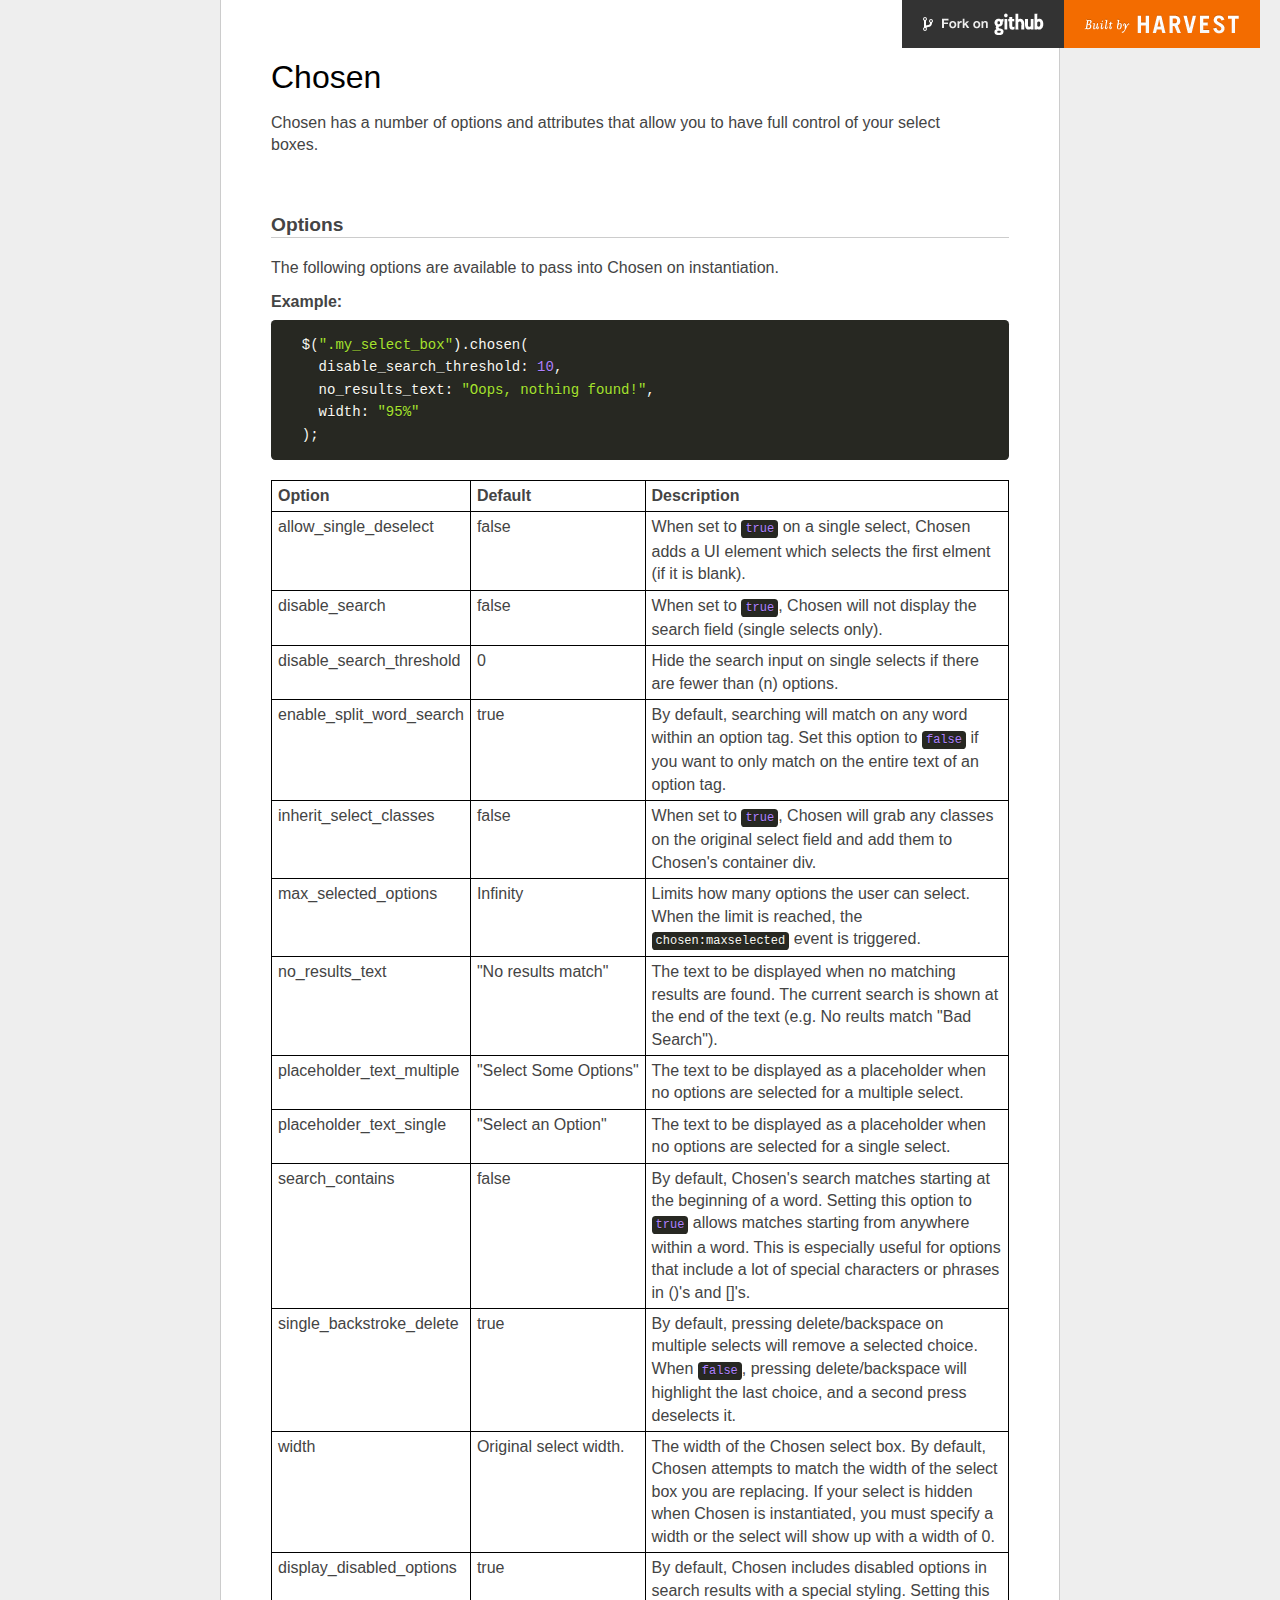
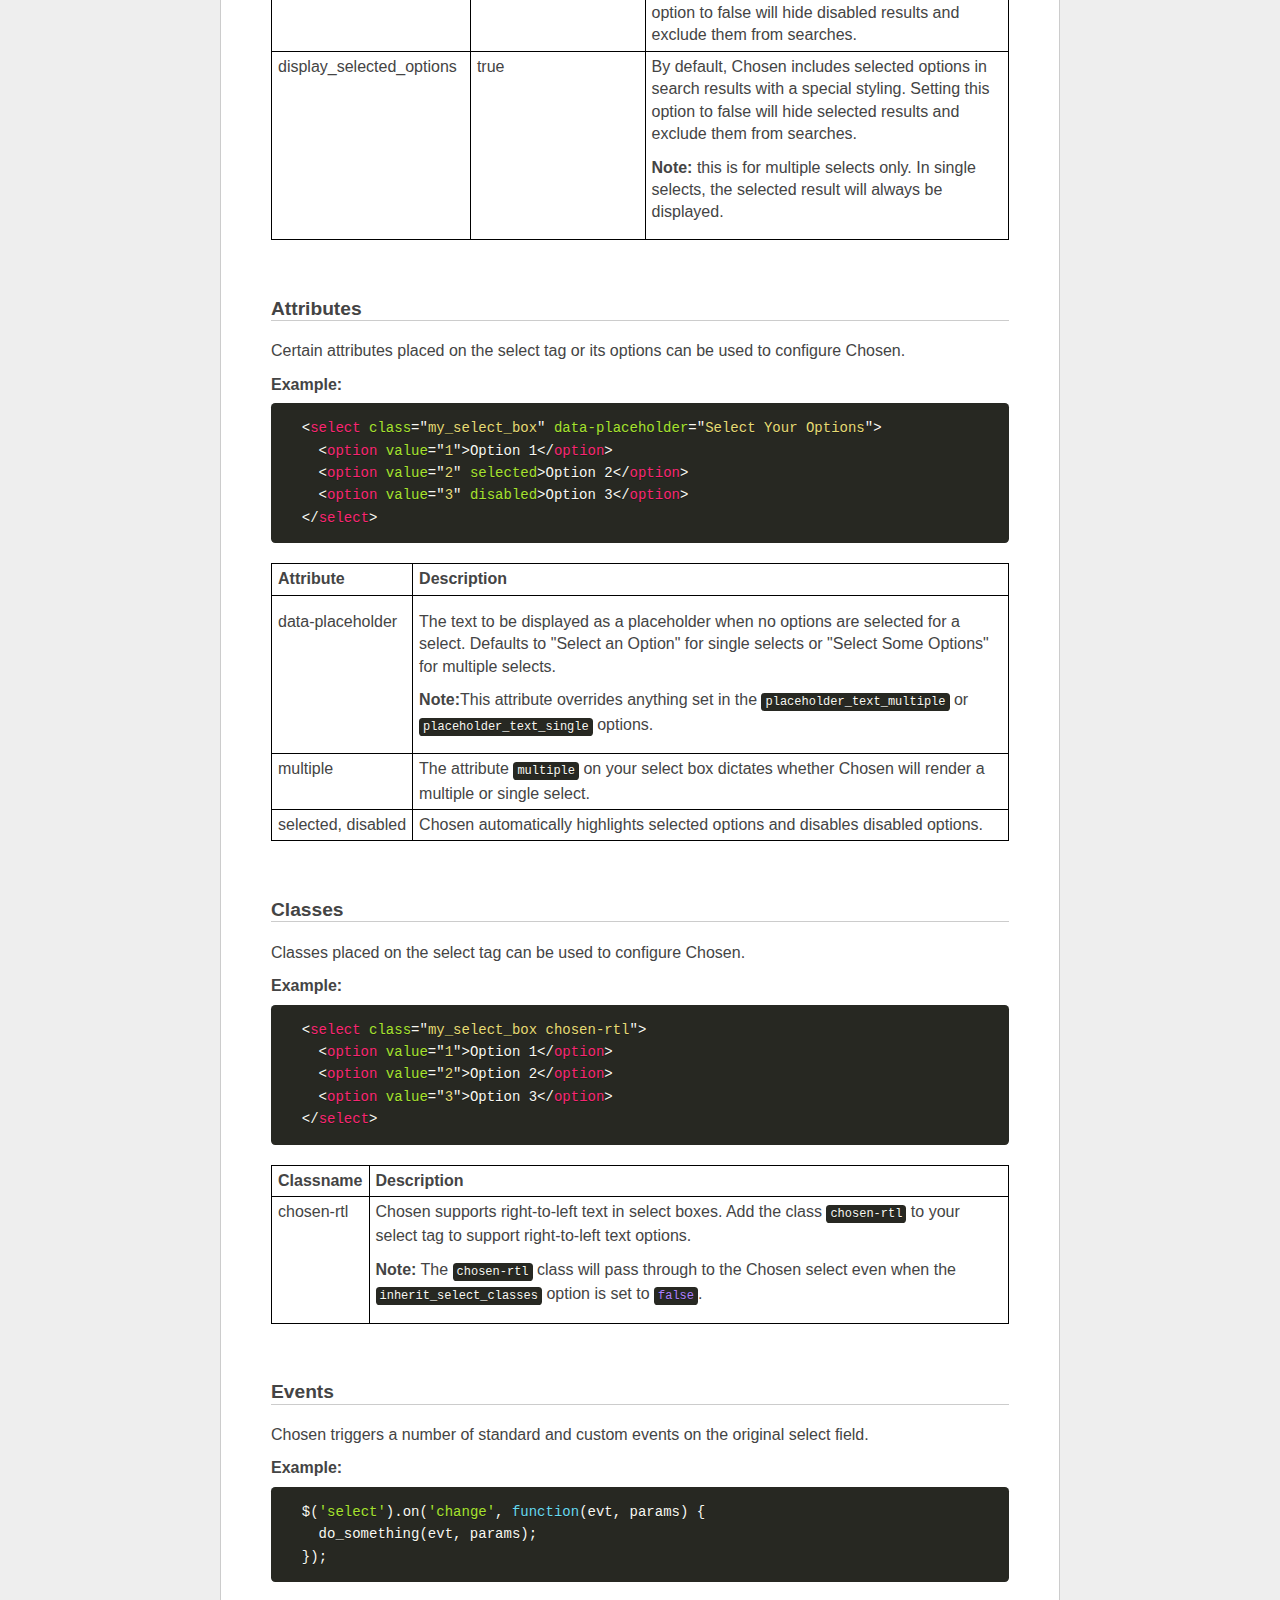
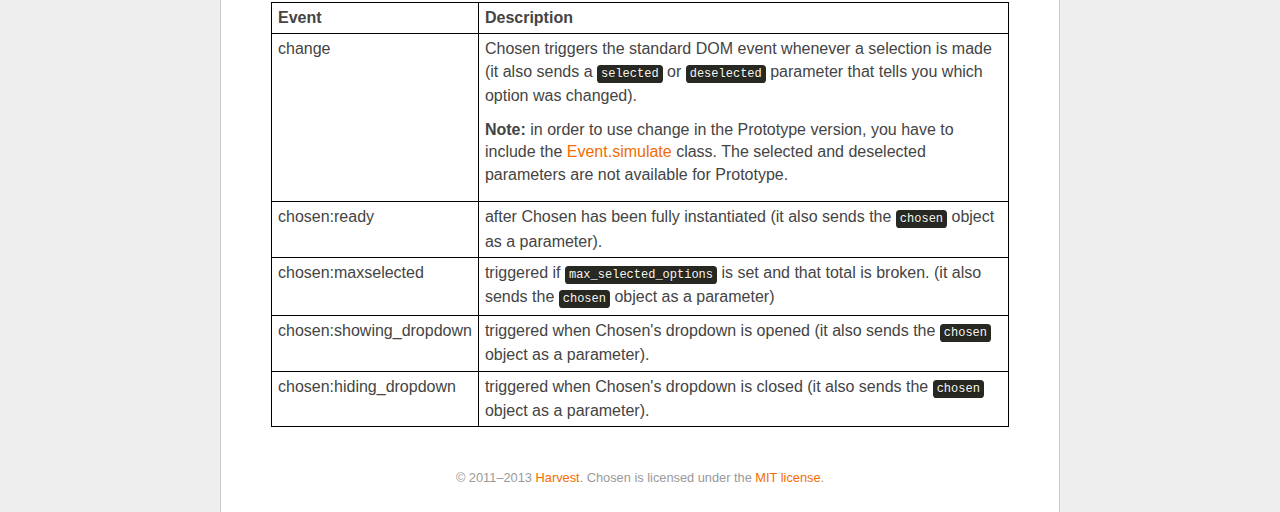
<file: static/bower_components/chosen/options.html>
<!doctype html>
<html lang="en">
<head>
  <meta charset="utf-8">
  <title>Chosen: A jQuery Plugin by Harvest to Tame Unwieldy Select Boxes</title>
  <link rel="stylesheet" href="docsupport/style.css">
  <link rel="stylesheet" href="docsupport/prism.css">
  <link rel="stylesheet" href="chosen.css">
  <style type="text/css" media="all">
    /* fix rtl for demo */
    .chosen-rtl .chosen-drop { left: -9000px; }
  </style>
</head>
<body>
  <div id="container">
    <div id="content">
      <header>
        <h1>Chosen</h1>
      </header>
      <p>Chosen has a number of options and attributes that allow you to have full control of your select boxes.</p>

      <h2><a name="options" class="anchor" href="#options">Options</a></h2>
      <p>The following options are available to pass into Chosen on instantiation.</p>

      <h3>Example:</h3>
<pre>
  <code class="language-javascript">$(".my_select_box").chosen(
    disable_search_threshold: 10,
    no_results_text: "Oops, nothing found!",
    width: "95%"
  );</code>
</pre>

      <table class="docs-table">
        <tr>
          <th>Option</th><th>Default</th><th>Description</th>
        </tr>
        <tr>
          <td>allow_single_deselect</td>
          <td>false</td>
          <td>When set to <code class="language-javascript">true</code> on a single select, Chosen adds a UI element which selects the first elment (if it is blank).</td>
        </tr>
        <tr>
          <td>disable_search</td>
          <td>false</td>
          <td>When set to <code class="language-javascript">true</code>, Chosen will not display the search field (single selects only).</td>
        </tr>
        <tr>
          <td>disable_search_threshold</td>
          <td>0</td>
          <td>Hide the search input on single selects if there are fewer than (n) options.</td>
        </tr>
        <tr>
          <td>enable_split_word_search</td>
          <td>true</td>
          <td>By default, searching will match on any word within an option tag. Set this option to <code class="language-javascript">false</code> if you want to only match on the entire text of an option tag.</td>
        </tr>
        <tr>
          <td>inherit_select_classes</td>
          <td>false</td>
          <td>When set to <code class="language-javascript">true</code>, Chosen will grab any classes on the original select field and add them to Chosen's container div.</td>
        </tr>
        <tr>
        <tr>
          <td>max_selected_options</td>
          <td>Infinity</td>
          <td>Limits how many options the user can select. When the limit is reached, the <code class="language-javascript">chosen:maxselected</code> event is triggered.</td>
        </tr>
        <tr>
          <td>no_results_text</td>
          <td>"No results match"</td>
          <td>The text to be displayed when no matching results are found. The current search is shown at the end of the text (e.g. 
           No reults match "Bad Search").</td>
        </tr>
        <tr>
          <td>placeholder_text_multiple</td>
          <td>"Select Some Options"</td>
          <td>The text to be displayed as a placeholder when no options are selected for a multiple select.</td>
        </tr>
        </tr>
          <td>placeholder_text_single</td>
          <td>"Select an Option"</td>
          <td>The text to be displayed as a placeholder when no options are selected for a single select.</td>
        </tr>
        <tr>
          <td>search_contains</td>
          <td>false</td>
          <td>By default, Chosen's search matches starting at the beginning of a word. Setting this option to <code class="language-javascript">true</code> allows matches starting from anywhere within a word. This is especially useful for options that include a lot of special characters or phrases in ()'s and []'s.</td>
        </tr>
        <tr>
          <td>single_backstroke_delete</td>
          <td>true</td>
          <td>By default, pressing delete/backspace on multiple selects will remove a selected choice. When <code class="language-javascript">false</code>, pressing delete/backspace will highlight the last choice, and a second press deselects it.</td>
        </tr>
        <tr>
          <td>width</td>
          <td>Original select width.</td>
          <td>The width of the Chosen select box. By default, Chosen attempts to match the width of the select box you are replacing. If your select is hidden when Chosen is instantiated, you must specify a width or the select will show up with a width of 0.</td>
        </tr>
        <tr>
          <td>display_disabled_options</td>
          <td>true</td>
          <td>By default, Chosen includes disabled options in search results with a special styling. Setting this option to false will hide disabled results and exclude them from searches.</td>
        </tr>
        <tr>
          <td>display_selected_options</td>
          <td>true</td>
          <td>
            <p>By default, Chosen includes selected options in search results with a special styling. Setting this option to false will hide selected results and exclude them from searches.</p>
            <p><strong>Note:</strong> this is for multiple selects only. In single selects, the selected result will always be displayed.</p>
          </td>
        </tr>
      </table>

      <h2><a name="attributes" class="anchor" href="#attributes">Attributes</a></h2>
      <p>Certain attributes placed on the select tag or its options can be used to configure Chosen.</p>

      <h3>Example:</h3>

<pre>
  <code class="language-markup">&lt;select class="my_select_box" data-placeholder="Select Your Options"&gt;
    &lt;option value="1"&gt;Option 1&lt;/option&gt;
    &lt;option value="2" selected&gt;Option 2&lt;/option&gt;
    &lt;option value="3" disabled&gt;Option 3&lt;/option&gt;
  &lt;/select&gt;</code>
</pre>

      <table class="docs-table">
        <tr>
          <th>Attribute</th><th>Description</th>
        </tr>
        <tr>
          <td>data-placeholder</td>
          <td>
            </p>The text to be displayed as a placeholder when no options are selected for a select. Defaults to "Select an Option" for single selects or "Select Some Options" for multiple selects.</p>
            <p><strong>Note:</strong>This attribute overrides anything set in the <code class="language-javascript">placeholder_text_multiple</code> or <code class="language-javascript">placeholder_text_single</code> options.</p>
          </td>
        </tr>
        <tr>
          <td>multiple</td>
          <td>The attribute <code class="language-html">multiple</code> on your select box dictates whether Chosen will render a multiple or single select.</td>
        </tr>
        <tr>
          <td>selected, disabled</td>
          <td>Chosen automatically highlights selected options and disables disabled options.</td>
        </tr>
      </table>

      <h2><a name="classes" class="anchor" href="#classes">Classes</a></h2>
      <p>Classes placed on the select tag can be used to configure Chosen.</p>

      <h3>Example:</h3>

<pre>
  <code class="language-markup">&lt;select class="my_select_box chosen-rtl"&gt;
    &lt;option value="1"&gt;Option 1&lt;/option&gt;
    &lt;option value="2"&gt;Option 2&lt;/option&gt;
    &lt;option value="3"&gt;Option 3&lt;/option&gt;
  &lt;/select&gt;</code>
</pre>

      <table class="docs-table">
        <tr>
          <th>Classname</th>
          <th>Description</th>
        <tr>
          <td>chosen-rtl</td>
          <td>
            <p>Chosen supports right-to-left text in select boxes. Add the class <code class="language-html">chosen-rtl</code> to your select tag to support right-to-left text options.</p>
            <p><strong>Note:</strong> The <code class="language-html">chosen-rtl</code> class will pass through to the Chosen select even when the <code class="language-javascript">inherit_select_classes</code> option is set to <code class="language-javascript">false</code>.</p>
          </td>
        <tr>
      </table>

      <h2><a name="events" class="anchor" href="#events">Events</a></h2>
      <p>Chosen triggers a number of standard and custom events on the original select field.</p>

      <h3>Example:</h3>

<pre>
  <code class="language-javascript">$('select').on('change', function(evt, params) {
    do_something(evt, params);
  });</code>
</pre>

      <table class="docs-table">
        <tr>
          <th>Event</th><th>Description</th>
        </tr>
        <tr>
          <td>change</td>
          <td>
            <p>Chosen triggers the standard DOM event whenever a selection is made (it also sends a <code class="language-javascript">selected</code> or <code class="language-javascript">deselected</code> parameter that tells you which option was changed).</p>
            <p><strong>Note:</strong> in order to use change in the Prototype version, you have to include the <a href="https://github.com/kangax/protolicious/blob/5b56fdafcd7d7662c9d648534225039b2e78e371/event.simulate.js">Event.simulate</a> class. The selected and deselected parameters are not available for Prototype.</p>
          </td>
        </tr>
        <tr>
          <td>chosen:ready</td>
          <td>after Chosen has been fully instantiated (it also sends the <code class="language-javascript">chosen</code> object as a parameter).</td>
        </tr>
        <tr>
          <td>chosen:maxselected</td>
          <td>triggered if <code class="language-javascript">max_selected_options</code> is set and that total is broken. (it also sends the <code class="language-javascript">chosen</code> object as a parameter)</td>
        </tr>
        <tr>
          <td>chosen:showing_dropdown</td>
          <td>triggered when Chosen's dropdown is opened (it also sends the <code class="language-javascript">chosen</code> object as a parameter).</td>
        </tr>
        <tr>
          <td>chosen:hiding_dropdown</td>
          <td>triggered when Chosen's dropdown is closed (it also sends the <code class="language-javascript">chosen</code> object as a parameter).</td>
        </tr>
      </table>

      <footer>
        &copy; 2011&ndash;2013 <a href="http://www.getharvest.com/">Harvest</a>. Chosen is licensed under the <a href="https://github.com/harvesthq/chosen/blob/master/LICENSE.md">MIT license</a>.
      </footer>

    </div>
  </div>
  <div class="oss-bar">
    <ul>
      <li><a class="fork" href="https://github.com/harvesthq/chosen">Fork on Github</a></li>
      <li><a class="harvest" href="http://www.getharvest.com/">Built by Harvest</a></li>
    </ul>
  </div>
  <script src="docsupport/prism.js" type="text/javascript" charset="utf-8"></script>
</body>
</html>
</file>
<file: static/bower_components/chosen/docsupport/prism.css>
/**
 * okaidia theme for JavaScript, CSS and HTML
 * Loosely based on Monokai textmate theme by http://www.monokai.nl/
 * @author ocodia
 */

code[class*="language-"],
pre[class*="language-"] {
	color: #f8f8f2;
	text-shadow: 0 1px rgba(0,0,0,0.3);
	font-family: Consolas, Monaco, 'Andale Mono', monospace;
	direction: ltr;
	text-align: left;
	white-space: pre;
	word-spacing: normal;
	
	-moz-tab-size: 4;
	-o-tab-size: 4;
	tab-size: 4;
	
	-webkit-hyphens: none;
	-moz-hyphens: none;
	-ms-hyphens: none;
	hyphens: none;
}

/* Code blocks */
pre[class*="language-"] {
	padding: 1em;
	margin: .5em 0;
	overflow: auto;	
	border-radius: 0.3em;
}

:not(pre) > code[class*="language-"],
pre[class*="language-"] {
	background: #272822;
}

/* Inline code */
:not(pre) > code[class*="language-"] {
	padding: .1em;
	border-radius: .3em;
}

.token.comment,
.token.prolog,
.token.doctype,
.token.cdata {
	color: slategray;
}

.token.punctuation {
	color: #f8f8f2;
}

.namespace {
	opacity: .7;
}

.token.property,
.token.tag {
	color: #f92672;
}

.token.boolean,
.token.number{
	color: #ae81ff;
}

.token.selector,
.token.attr-name,
.token.string {
	color: #a6e22e;
}


.token.operator,
.token.entity,
.token.url,
.language-css .token.string,
.style .token.string {
	color: #f8f8f2;
}

.token.atrule,
.token.attr-value
{
	color: #e6db74;
}


.token.keyword{
color: #66d9ef;
}

.token.regex,
.token.important {
	color: #fd971f;
}

.token.important {
	font-weight: bold;
}

.token.entity {
	cursor: help;
}
</file>
<file: static/bower_components/chosen/chosen.css>
/* @group Base */
.chosen-container {
  position: relative;
  display: inline-block;
  vertical-align: middle;
  font-size: 13px;
  zoom: 1;
  *display: inline;
  -webkit-user-select: none;
  -moz-user-select: none;
  user-select: none;
}
.chosen-container .chosen-drop {
  position: absolute;
  top: 100%;
  left: -9999px;
  z-index: 1010;
  -webkit-box-sizing: border-box;
  -moz-box-sizing: border-box;
  box-sizing: border-box;
  width: 100%;
  border: 1px solid #aaa;
  border-top: 0;
  background: #fff;
  box-shadow: 0 4px 5px rgba(0, 0, 0, 0.15);
}
.chosen-container.chosen-with-drop .chosen-drop {
  left: 0;
}
.chosen-container a {
  cursor: pointer;
}

/* @end */
/* @group Single Chosen */
.chosen-container-single .chosen-single {
  position: relative;
  display: block;
  overflow: hidden;
  padding: 0 0 0 8px;
  height: 23px;
  border: 1px solid #aaa;
  border-radius: 5px;
  background-color: #fff;
  background: -webkit-gradient(linear, 50% 0%, 50% 100%, color-stop(20%, #ffffff), color-stop(50%, #f6f6f6), color-stop(52%, #eeeeee), color-stop(100%, #f4f4f4));
  background: -webkit-linear-gradient(top, #ffffff 20%, #f6f6f6 50%, #eeeeee 52%, #f4f4f4 100%);
  background: -moz-linear-gradient(top, #ffffff 20%, #f6f6f6 50%, #eeeeee 52%, #f4f4f4 100%);
  background: -o-linear-gradient(top, #ffffff 20%, #f6f6f6 50%, #eeeeee 52%, #f4f4f4 100%);
  background: linear-gradient(top, #ffffff 20%, #f6f6f6 50%, #eeeeee 52%, #f4f4f4 100%);
  background-clip: padding-box;
  box-shadow: 0 0 3px white inset, 0 1px 1px rgba(0, 0, 0, 0.1);
  color: #444;
  text-decoration: none;
  white-space: nowrap;
  line-height: 24px;
}
.chosen-container-single .chosen-default {
  color: #999;
}
.chosen-container-single .chosen-single span {
  display: block;
  overflow: hidden;
  margin-right: 26px;
  text-overflow: ellipsis;
  white-space: nowrap;
}
.chosen-container-single .chosen-single-with-deselect span {
  margin-right: 38px;
}
.chosen-container-single .chosen-single abbr {
  position: absolute;
  top: 6px;
  right: 26px;
  display: block;
  width: 12px;
  height: 12px;
  background: url('chosen-sprite.png') -42px 1px no-repeat;
  font-size: 1px;
}
.chosen-container-single .chosen-single abbr:hover {
  background-position: -42px -10px;
}
.chosen-container-single.chosen-disabled .chosen-single abbr:hover {
  background-position: -42px -10px;
}
.chosen-container-single .chosen-single div {
  position: absolute;
  top: 0;
  right: 0;
  display: block;
  width: 18px;
  height: 100%;
}
.chosen-container-single .chosen-single div b {
  display: block;
  width: 100%;
  height: 100%;
  background: url('chosen-sprite.png') no-repeat 0px 2px;
}
.chosen-container-single .chosen-search {
  position: relative;
  z-index: 1010;
  margin: 0;
  padding: 3px 4px;
  white-space: nowrap;
}
.chosen-container-single .chosen-search input[type="text"] {
  -webkit-box-sizing: border-box;
  -moz-box-sizing: border-box;
  box-sizing: border-box;
  margin: 1px 0;
  padding: 4px 20px 4px 5px;
  width: 100%;
  height: auto;
  outline: 0;
  border: 1px solid #aaa;
  background: white url('chosen-sprite.png') no-repeat 100% -20px;
  background: url('chosen-sprite.png') no-repeat 100% -20px, -webkit-gradient(linear, 50% 0%, 50% 100%, color-stop(1%, #eeeeee), color-stop(15%, #ffffff));
  background: url('chosen-sprite.png') no-repeat 100% -20px, -webkit-linear-gradient(#eeeeee 1%, #ffffff 15%);
  background: url('chosen-sprite.png') no-repeat 100% -20px, -moz-linear-gradient(#eeeeee 1%, #ffffff 15%);
  background: url('chosen-sprite.png') no-repeat 100% -20px, -o-linear-gradient(#eeeeee 1%, #ffffff 15%);
  background: url('chosen-sprite.png') no-repeat 100% -20px, linear-gradient(#eeeeee 1%, #ffffff 15%);
  font-size: 1em;
  font-family: sans-serif;
  line-height: normal;
  border-radius: 0;
}
.chosen-container-single .chosen-drop {
  margin-top: -1px;
  border-radius: 0 0 4px 4px;
  background-clip: padding-box;
}
.chosen-container-single.chosen-container-single-nosearch .chosen-search {
  position: absolute;
  left: -9999px;
}

/* @end */
/* @group Results */
.chosen-container .chosen-results {
  position: relative;
  overflow-x: hidden;
  overflow-y: auto;
  margin: 0 4px 4px 0;
  padding: 0 0 0 4px;
  max-height: 240px;
  -webkit-overflow-scrolling: touch;
}
.chosen-container .chosen-results li {
  display: none;
  margin: 0;
  padding: 5px 6px;
  list-style: none;
  line-height: 15px;
}
.chosen-container .chosen-results li.active-result {
  display: list-item;
  cursor: pointer;
}
.chosen-container .chosen-results li.disabled-result {
  display: list-item;
  color: #ccc;
  cursor: default;
}
.chosen-container .chosen-results li.highlighted {
  background-color: #3875d7;
  background-image: -webkit-gradient(linear, 50% 0%, 50% 100%, color-stop(20%, #3875d7), color-stop(90%, #2a62bc));
  background-image: -webkit-linear-gradient(#3875d7 20%, #2a62bc 90%);
  background-image: -moz-linear-gradient(#3875d7 20%, #2a62bc 90%);
  background-image: -o-linear-gradient(#3875d7 20%, #2a62bc 90%);
  background-image: linear-gradient(#3875d7 20%, #2a62bc 90%);
  color: #fff;
}
.chosen-container .chosen-results li.no-results {
  display: list-item;
  background: #f4f4f4;
}
.chosen-container .chosen-results li.group-result {
  display: list-item;
  font-weight: bold;
  cursor: default;
}
.chosen-container .chosen-results li.group-option {
  padding-left: 15px;
}
.chosen-container .chosen-results li em {
  font-style: normal;
  text-decoration: underline;
}

/* @end */
/* @group Multi Chosen */
.chosen-container-multi .chosen-choices {
  position: relative;
  overflow: hidden;
  -webkit-box-sizing: border-box;
  -moz-box-sizing: border-box;
  box-sizing: border-box;
  margin: 0;
  padding: 0;
  width: 100%;
  height: auto !important;
  height: 1%;
  border: 1px solid #aaa;
  background-color: #fff;
  background-image: -webkit-gradient(linear, 50% 0%, 50% 100%, color-stop(1%, #eeeeee), color-stop(15%, #ffffff));
  background-image: -webkit-linear-gradient(#eeeeee 1%, #ffffff 15%);
  background-image: -moz-linear-gradient(#eeeeee 1%, #ffffff 15%);
  background-image: -o-linear-gradient(#eeeeee 1%, #ffffff 15%);
  background-image: linear-gradient(#eeeeee 1%, #ffffff 15%);
  cursor: text;
}
.chosen-container-multi .chosen-choices li {
  float: left;
  list-style: none;
}
.chosen-container-multi .chosen-choices li.search-field {
  margin: 0;
  padding: 0;
  white-space: nowrap;
}
.chosen-container-multi .chosen-choices li.search-field input[type="text"] {
  margin: 1px 0;
  padding: 5px;
  height: 15px;
  outline: 0;
  border: 0 !important;
  background: transparent !important;
  box-shadow: none;
  color: #666;
  font-size: 100%;
  font-family: sans-serif;
  line-height: normal;
  border-radius: 0;
}
.chosen-container-multi .chosen-choices li.search-field .default {
  color: #999;
}
.chosen-container-multi .chosen-choices li.search-choice {
  position: relative;
  margin: 3px 0 3px 5px;
  padding: 3px 20px 3px 5px;
  border: 1px solid #aaa;
  border-radius: 3px;
  background-color: #e4e4e4;
  background-image: -webkit-gradient(linear, 50% 0%, 50% 100%, color-stop(20%, #f4f4f4), color-stop(50%, #f0f0f0), color-stop(52%, #e8e8e8), color-stop(100%, #eeeeee));
  background-image: -webkit-linear-gradient(#f4f4f4 20%, #f0f0f0 50%, #e8e8e8 52%, #eeeeee 100%);
  background-image: -moz-linear-gradient(#f4f4f4 20%, #f0f0f0 50%, #e8e8e8 52%, #eeeeee 100%);
  background-image: -o-linear-gradient(#f4f4f4 20%, #f0f0f0 50%, #e8e8e8 52%, #eeeeee 100%);
  background-image: linear-gradient(#f4f4f4 20%, #f0f0f0 50%, #e8e8e8 52%, #eeeeee 100%);
  background-clip: padding-box;
  box-shadow: 0 0 2px white inset, 0 1px 0 rgba(0, 0, 0, 0.05);
  color: #333;
  line-height: 13px;
  cursor: default;
}
.chosen-container-multi .chosen-choices li.search-choice .search-choice-close {
  position: absolute;
  top: 4px;
  right: 3px;
  display: block;
  width: 12px;
  height: 12px;
  background: url('chosen-sprite.png') -42px 1px no-repeat;
  font-size: 1px;
}
.chosen-container-multi .chosen-choices li.search-choice .search-choice-close:hover {
  background-position: -42px -10px;
}
.chosen-container-multi .chosen-choices li.search-choice-disabled {
  padding-right: 5px;
  border: 1px solid #ccc;
  background-color: #e4e4e4;
  background-image: -webkit-gradient(linear, 50% 0%, 50% 100%, color-stop(20%, #f4f4f4), color-stop(50%, #f0f0f0), color-stop(52%, #e8e8e8), color-stop(100%, #eeeeee));
  background-image: -webkit-linear-gradient(top, #f4f4f4 20%, #f0f0f0 50%, #e8e8e8 52%, #eeeeee 100%);
  background-image: -moz-linear-gradient(top, #f4f4f4 20%, #f0f0f0 50%, #e8e8e8 52%, #eeeeee 100%);
  background-image: -o-linear-gradient(top, #f4f4f4 20%, #f0f0f0 50%, #e8e8e8 52%, #eeeeee 100%);
  background-image: linear-gradient(top, #f4f4f4 20%, #f0f0f0 50%, #e8e8e8 52%, #eeeeee 100%);
  color: #666;
}
.chosen-container-multi .chosen-choices li.search-choice-focus {
  background: #d4d4d4;
}
.chosen-container-multi .chosen-choices li.search-choice-focus .search-choice-close {
  background-position: -42px -10px;
}
.chosen-container-multi .chosen-results {
  margin: 0;
  padding: 0;
}
.chosen-container-multi .chosen-drop .result-selected {
  display: list-item;
  color: #ccc;
  cursor: default;
}

/* @end */
/* @group Active  */
.chosen-container-active .chosen-single {
  border: 1px solid #5897fb;
  box-shadow: 0 0 5px rgba(0, 0, 0, 0.3);
}
.chosen-container-active.chosen-with-drop .chosen-single {
  border: 1px solid #aaa;
  -moz-border-radius-bottomright: 0;
  border-bottom-right-radius: 0;
  -moz-border-radius-bottomleft: 0;
  border-bottom-left-radius: 0;
  background-image: -webkit-gradient(linear, 50% 0%, 50% 100%, color-stop(20%, #eeeeee), color-stop(80%, #ffffff));
  background-image: -webkit-linear-gradient(#eeeeee 20%, #ffffff 80%);
  background-image: -moz-linear-gradient(#eeeeee 20%, #ffffff 80%);
  background-image: -o-linear-gradient(#eeeeee 20%, #ffffff 80%);
  background-image: linear-gradient(#eeeeee 20%, #ffffff 80%);
  box-shadow: 0 1px 0 #fff inset;
}
.chosen-container-active.chosen-with-drop .chosen-single div {
  border-left: none;
  background: transparent;
}
.chosen-container-active.chosen-with-drop .chosen-single div b {
  background-position: -18px 2px;
}
.chosen-container-active .chosen-choices {
  border: 1px solid #5897fb;
  box-shadow: 0 0 5px rgba(0, 0, 0, 0.3);
}
.chosen-container-active .chosen-choices li.search-field input[type="text"] {
  color: #111 !important;
}

/* @end */
/* @group Disabled Support */
.chosen-disabled {
  opacity: 0.5 !important;
  cursor: default;
}
.chosen-disabled .chosen-single {
  cursor: default;
}
.chosen-disabled .chosen-choices .search-choice .search-choice-close {
  cursor: default;
}

/* @end */
/* @group Right to Left */
.chosen-rtl {
  text-align: right;
}
.chosen-rtl .chosen-single {
  overflow: visible;
  padding: 0 8px 0 0;
}
.chosen-rtl .chosen-single span {
  margin-right: 0;
  margin-left: 26px;
  direction: rtl;
}
.chosen-rtl .chosen-single-with-deselect span {
  margin-left: 38px;
}
.chosen-rtl .chosen-single div {
  right: auto;
  left: 3px;
}
.chosen-rtl .chosen-single abbr {
  right: auto;
  left: 26px;
}
.chosen-rtl .chosen-choices li {
  float: right;
}
.chosen-rtl .chosen-choices li.search-field input[type="text"] {
  direction: rtl;
}
.chosen-rtl .chosen-choices li.search-choice {
  margin: 3px 5px 3px 0;
  padding: 3px 5px 3px 19px;
}
.chosen-rtl .chosen-choices li.search-choice .search-choice-close {
  right: auto;
  left: 4px;
}
.chosen-rtl.chosen-container-single-nosearch .chosen-search,
.chosen-rtl .chosen-drop {
  left: 9999px;
}
.chosen-rtl.chosen-container-single .chosen-results {
  margin: 0 0 4px 4px;
  padding: 0 4px 0 0;
}
.chosen-rtl .chosen-results li.group-option {
  padding-right: 15px;
  padding-left: 0;
}
.chosen-rtl.chosen-container-active.chosen-with-drop .chosen-single div {
  border-right: none;
}
.chosen-rtl .chosen-search input[type="text"] {
  padding: 4px 5px 4px 20px;
  background: white url('chosen-sprite.png') no-repeat -30px -20px;
  background: url('chosen-sprite.png') no-repeat -30px -20px, -webkit-gradient(linear, 50% 0%, 50% 100%, color-stop(1%, #eeeeee), color-stop(15%, #ffffff));
  background: url('chosen-sprite.png') no-repeat -30px -20px, -webkit-linear-gradient(#eeeeee 1%, #ffffff 15%);
  background: url('chosen-sprite.png') no-repeat -30px -20px, -moz-linear-gradient(#eeeeee 1%, #ffffff 15%);
  background: url('chosen-sprite.png') no-repeat -30px -20px, -o-linear-gradient(#eeeeee 1%, #ffffff 15%);
  background: url('chosen-sprite.png') no-repeat -30px -20px, linear-gradient(#eeeeee 1%, #ffffff 15%);
  direction: rtl;
}
.chosen-rtl.chosen-container-single .chosen-single div b {
  background-position: 6px 2px;
}
.chosen-rtl.chosen-container-single.chosen-with-drop .chosen-single div b {
  background-position: -12px 2px;
}

/* @end */
/* @group Retina compatibility */
@media only screen and (-webkit-min-device-pixel-ratio: 2), only screen and (min-resolution: 144dpi) {
  .chosen-rtl .chosen-search input[type="text"],
  .chosen-container-single .chosen-single abbr,
  .chosen-container-single .chosen-single div b,
  .chosen-container-single .chosen-search input[type="text"],
  .chosen-container-multi .chosen-choices .search-choice .search-choice-close,
  .chosen-container .chosen-results-scroll-down span,
  .chosen-container .chosen-results-scroll-up span {
    background-image: url('chosen-sprite@2x.png') !important;
    background-size: 52px 37px !important;
    background-repeat: no-repeat !important;
  }
}
/* @end */
</file>
<file: static/bower_components/chosen/docsupport/style.css>
/* Reset */
html, body, div, span, object, iframe, h1, h2, h3, h4, h5, h6, p, blockquote, pre, abbr, address, cite, code, del, dfn, em, img, ins, kbd, q, samp, small, strong, sub, sup, var, b, i, dl, dt, dd, ol, ul, li, fieldset, form, label, legend, table, caption, tbody, tfoot, thead, tr, th, td, article, aside, canvas, details, figcaption, figure, footer, header, hgroup, menu, nav, section, summary, time, mark, audio, video { margin: 0; padding: 0; border: 0; font-size: 100%; font: inherit; vertical-align: baseline; }

article, aside, details, figcaption, figure, footer, header, hgroup, menu, nav, section { display: block; }

blockquote, q { quotes: none; }
blockquote:before, blockquote:after, q:before, q:after { content: ""; content: none; }
ins { background-color: #ff9; color: #000; text-decoration: none; }
mark { background-color: #ff9; color: #000; font-style: italic; font-weight: bold; }
del { text-decoration: line-through; }
abbr[title], dfn[title] { border-bottom: 1px dotted; cursor: help; }
table { border-collapse: collapse; border-spacing: 0; }
hr { display: block; height: 1px; border: 0; border-top: 1px solid #ccc; margin: 1em 0; padding: 0; }
input, select { vertical-align: middle; }

body { font:13px/1.231 sans-serif; *font-size:small; } /* Hack retained to preserve specificity */
select, input, textarea, button { font:99% sans-serif; }
pre, code, kbd, samp { font-family: monospace, sans-serif; }


body { background: #EEE; color: #444; line-height: 1.4em; }

header h1 { color: black; font-size: 2em; line-height: 1.1em; display: inline-block; height: 27px; margin: 20px 0 25px; }

div#content { background: white; border: 1px solid #ccc; border-width: 0 1px 1px; margin: 0 auto; padding: 40px 50px 40px; width: 738px; }

footer { color: #999; padding-top: 40px; font-size: 0.8em; text-align: center; }

body { font-family: sans-serif; font-size: 1em; }

p { margin: 0 0 .7em; max-width: 700px; }

h2 { border-bottom: 1px solid #ccc; font-size: 1.2em; margin: 3em 0 1em 0; font-weight: bold;}
h3 { font-weight: bold; }

h2.intro { border-bottom: none; font-size: 1em; font-weight: normal; margin-top:0; }

ul li { list-style: disc; margin-left: 1em; margin-bottom: 1.25em; }
ol li { margin-left: 1.25em; }
ol ul, ul ul { margin: .25em 0 0; }
ol ul li, ul ul li { list-style-type: circle; margin: 0 0 .25em 1em; }

li > p { margin-top: .25em; }

div.side-by-side { width: 100%; margin-bottom: 1em; }
div.side-by-side > div { float: left; width: 49%; }
div.side-by-side > div > em { margin-bottom: 10px; display: block; }

.faqs em { display: block; }

.clearfix:after {
  content: "\0020";
  display: block;
  height: 0;
  clear: both;
  overflow: hidden;
  visibility: hidden;
}

a { color: #F36C00; outline: none; text-decoration: none; }
a:hover { text-decoration: underline; }

ul.credits li { margin-bottom: .25em; }

strong { font-weight: bold; }

.button {
  background: #fafafa;
  background: -webkit-linear-gradient(top, #ffffff, #eeeeee);
  background: -moz-linear-gradient(top, #ffffff, #eeeeee);
  background: -o-linear-gradient(top, #ffffff, #eeeeee);
  background: linear-gradient(to bottom, #ffffff, #eeeeee);
  border: 1px solid #bbbbbb;
  border-radius: 4px;
  box-shadow: inset 0 1px 1px rgba(255, 255, 255, 0.2);
  color: #555555;
  cursor: pointer;
  display: inline-block;
  font-family: "Helvetica Neue", Arial, Verdana, "Nimbus Sans L", sans-serif;
  font-size: 13px;
  font-weight: 500;
  height: 31px;
  line-height: 28px;
  outline: none;
  padding: 0 13px;
  text-shadow: 0 1px 0 white;
  text-decoration: none;
  vertical-align: middle;
  white-space: nowrap;
  -webkit-font-smoothing: antialiased;
  -webkit-box-sizing: border-box;
  -moz-box-sizing: border-box;
  box-sizing: border-box;
}

.button-blue {
  background: #1385e5;
  background: -webkit-linear-gradient(top, #53b2fc, #1385e5);
  background: -moz-linear-gradient(top, #53b2fc, #1385e5);
  background: -o-linear-gradient(top, #53b2fc, #1385e5);
  background: linear-gradient(to bottom, #53b2fc, #1385e5);
  border-color: #075fa9;
  color: white;
  font-weight: bold;
  text-shadow: 0 -1px 0 rgba(0, 0, 0, 0.4);
}


/* Tweak navbar brand link to be super sleek
-------------------------------------------------- */
.oss-bar {
  top: 0;
  right: 20px;
  position: fixed;
  z-index: 1030;
}
.oss-bar ul {
  float: right;
  margin: 0;
  list-style: none;
}
.oss-bar ul li {
  list-style: none;
  float: left;
  line-height: 0;
  margin: 0;
}
.oss-bar ul li a {
   -moz-box-sizing:    border-box;
  -webkit-box-sizing: border-box;
  -ms-box-sizing:     border-box;
   box-sizing:        border-box;
  border: 0;
  margin-top: -10px;
  display: block;
  height: 58px;
  background: #F36C00 url(oss-credit.png) no-repeat 20px 22px;
  padding: 22px 20px 12px 20px;
  text-indent: 120%; /* stupid padding */
  white-space: nowrap;
  overflow: hidden;
  -webkit-transition: all 0.10s ease-in-out;
  -moz-transition: all 0.10s ease-in-out;
  transition: all 0.15s ease-in-out;
}
.oss-bar ul li a:hover {
  margin-top: 0px;
}
.oss-bar a.harvest {
  width: 196px;
  background-color: #F36C00;
  background-position: -142px 22px;
  padding-right: 22px; /* optical illusion */
}
.oss-bar a.fork {
  width: 162px;
  background-color: #333333;
}

.docs-table th, .docs-table td {
  border: 1px solid #000;
  padding: 4px 6px;
  white-space: nowrap;
}

.docs-table td:last-child {
  white-space: normal;
}

.docs-table th {
  font-weight: bold;
  text-align: left;
}

#content pre[class*=language-] {
  font-size: 14px;
  margin-bottom: 20px;
}

#content pre[class*=language-] code {
  font-size: 14px;
  padding: 0;
}

#content code[class*=language-] {
  font-size: 12px;
  padding: 2px 4px;
}

.anchor {
  color: inherit;
  position: relative;
}

.anchor:hover {
  background: url([data-uri]) 0 50% no-repeat;
  background-size: 21px 9px;
  margin-left: -27px;
  padding-left: 27px;
  text-decoration: none;
}
</file>
